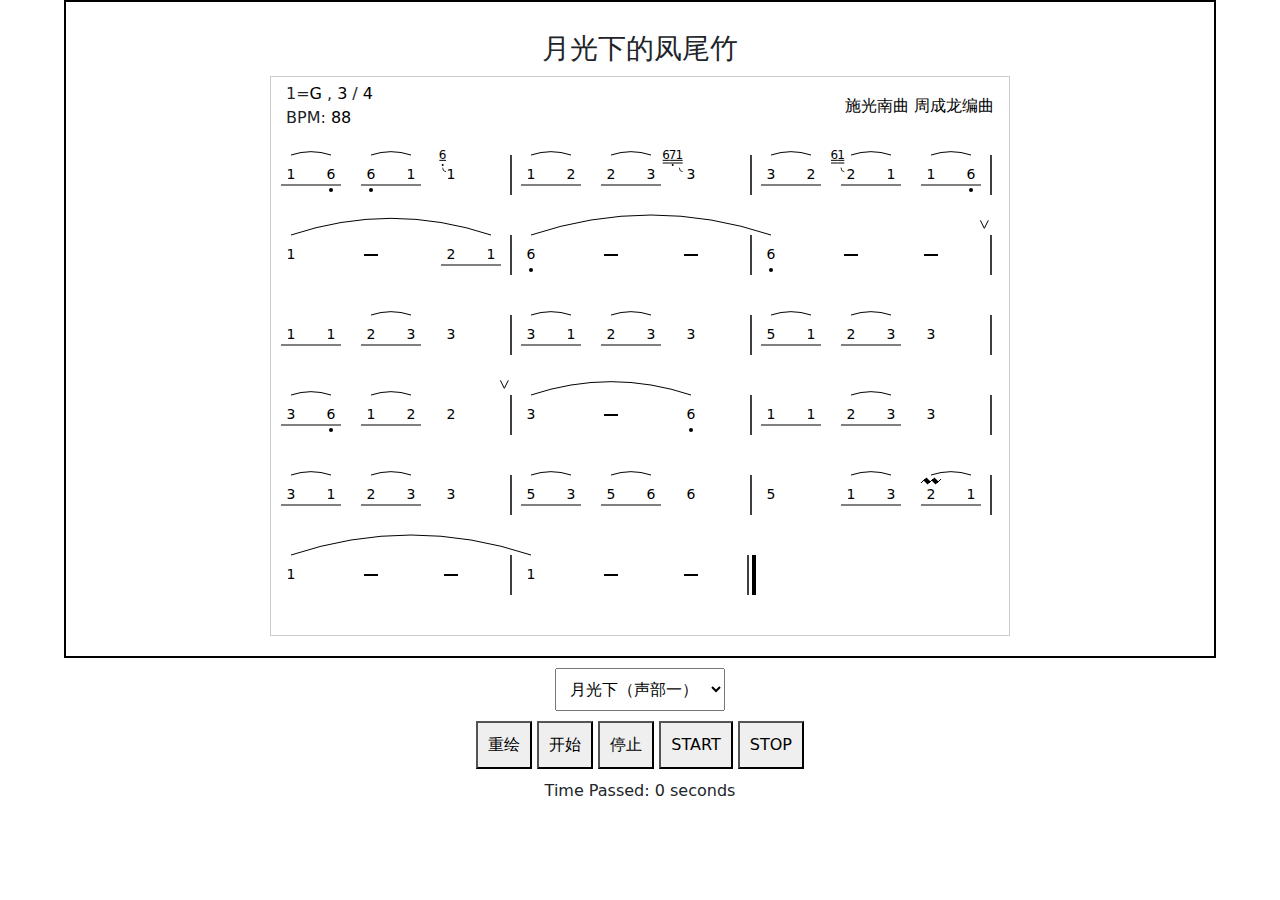
<file: score_system/index.html>
<!DOCTYPE html>
<html lang="en">
<head>
    <meta charset="UTF-8">
    <link href="https://cdn.jsdelivr.net/npm/bootstrap@5.3.3/dist/css/bootstrap.min.css" rel="stylesheet" integrity="sha384-QWTKZyjpPEjISv5WaRU9OFeRpok6YctnYmDr5pNlyT2bRjXh0JMhjY6hW+ALEwIH" crossorigin="anonymous">
    <title>ABC Notation to SVG</title>
    <script src="https://cdn.jsdelivr.net/npm/bootstrap@5.3.3/dist/js/bootstrap.bundle.min.js" integrity="sha384-YvpcrYf0tY3lHB60NNkmXc5s9fDVZLESaAA55NDzOxhy9GkcIdslK1eN7N6jIeHz" crossorigin="anonymous"></script>
    <script src="dist/abcjs-basic.js" type="text/javascript"></script>
    <script src="js/Tone.js"></script>
    <script src="bar_helper.js"></script>
    <script>
    // trigger the drawSVG(1) function when the page loads
    window.onload = function() {
        drawSVG();
    };
     
    </script>

    <style>
        #svgContainer {
            border: 1px solid #ccc;
            width: 740px;
            margin:auto;

        }
        #svgSpecific{
            width: 100%;
            height: 100%;
        }
        .gracenotes{
            font-size: 12px;
        }
            /* This will apply to all direct children of #control_pannel */
        #control_pannel > * {
            margin: 10px auto; /* Adjust '10px' to control the vertical spacing */
            display: block;
            width: 90%; /* Adjust the percentage as per requirement */
            text-align: center; /* Center text for text-based elements */
        }
        
        #control_pannel select, #control_pannel button {
            padding: 10px; /* Adjust padding for better appearance */
        }
        
        #control_pannel {
            text-align: center; /* Ensures the inline elements (like buttons) are also centered */
        }

        #score {
        text-align: center; /* Centers the content of #score, including <h3> */
        padding: 20px; /* Adds some space inside the #score div around its content */
        border: 2px solid #000; /* Example border to visualize the "box" */
        margin: auto; /* Centers the #score div if it has a set width */
        width: 90%; /* Adjust based on your design needs */
        }

        #score h3 {
            margin: 0 auto; /* Removes default margin from <h3> and centers it */
            padding: 10px 0; /* Adds some padding above and below the <h3> text */
        }

        #left-score {
            text-align: left;
            margin-left: 10px;
        }

        #right-score {
            text-align: right;
            margin-right: 10px;
        }
        #meta_data {
        display: flex; /* Enables flex context for direct children */
        justify-content: space-between; /* Spaces out children evenly */
        align-items: center; /* Vertically aligns items if they're of different heights */
        padding: 5px; /* Adds some spacing inside the container */
    }

        #left-score, #right-score {
            /* Apply necessary styling here.
            For example, ensure text doesn't exceed its portion of the container: */
            width: 49%; /* Slightly less than half the container's width to fit side by side */
        }

        #left-score a, #right-score div {
            /* Example styling for links and divs to improve legibility/visibility */
            color: #000; /* Sets the text color */
            text-decoration: none; /* Removes underline from links */
        }
        
        /* To prevent links from being too close to each other */
        #left-score a {
            margin-right: 5px; /* Adjust as needed */
        }

    </style>
</head>
<body>



<div id="score">
<h3 id="title">-</h3>
<div id="svgContainer">
<div id="meta_data">
<div id="left-score">1=<a id="key"> </a>, <a id="num"></a>/ <a id="den"></a>

    <div>BPM:  <a id=bpm>-</a></div>


</div>
<div id="right-score">

<div id="composer"></div>
</div>
    


</div>
<div id="svgSpecific">

</div>
</div>
</div>


<div id="control_pannel">
    <div id="choose_score">
     <select id="choices">
         <option value="1">月光下（声部一）</option>
         <option value="2">月光下（声部二）</option>
     </select>
    </div>

    <!-- Button container to group buttons in one line -->
    <div class="button-container">
        <button onclick="drawSVG()">重绘</button>
        <button id="startButton">开始</button>
        <button id="stopButton">停止</button>
        <button id="sendWebStartButton">START</button>
        <button id="sendWebStopButton">STOP</button>
    </div>
    
    <div id="timePassed">Time Passed: 0 seconds</div>
</div>


<script>










function drawSVG() {

    const choice = document.getElementById('choices').value;

    var abcNotation = "";
    // Display the corresponding string
    if (choice === "1") {
        abcNotation = abc;
    } else if (choice === "2") {
        abcNotation = abc;
    }




    //const svgOutput = parse_notes(abcNotation); // Assuming no shift is needed for this example
    const svgOutput = draw_score(abcNotation,20,40);
    var meta_data  = getGeneralInfo(abcNotation);
    document.getElementById('title').innerHTML = meta_data.title;
    document.getElementById('key').innerHTML = meta_data.key;
    document.getElementById('bpm').innerHTML = meta_data.bpm;
    document.getElementById('num').innerHTML = meta_data.time_signature.num;
    document.getElementById('den').innerHTML = meta_data.time_signature.den;
    document.getElementById('composer').innerHTML = meta_data.composer;

    console.log(getGeneralInfo(abcNotation));
    //console.log(svgOutput);
    document.getElementById('svgSpecific').innerHTML = svgOutput;
}
</script>

</body>
</html>
</file>
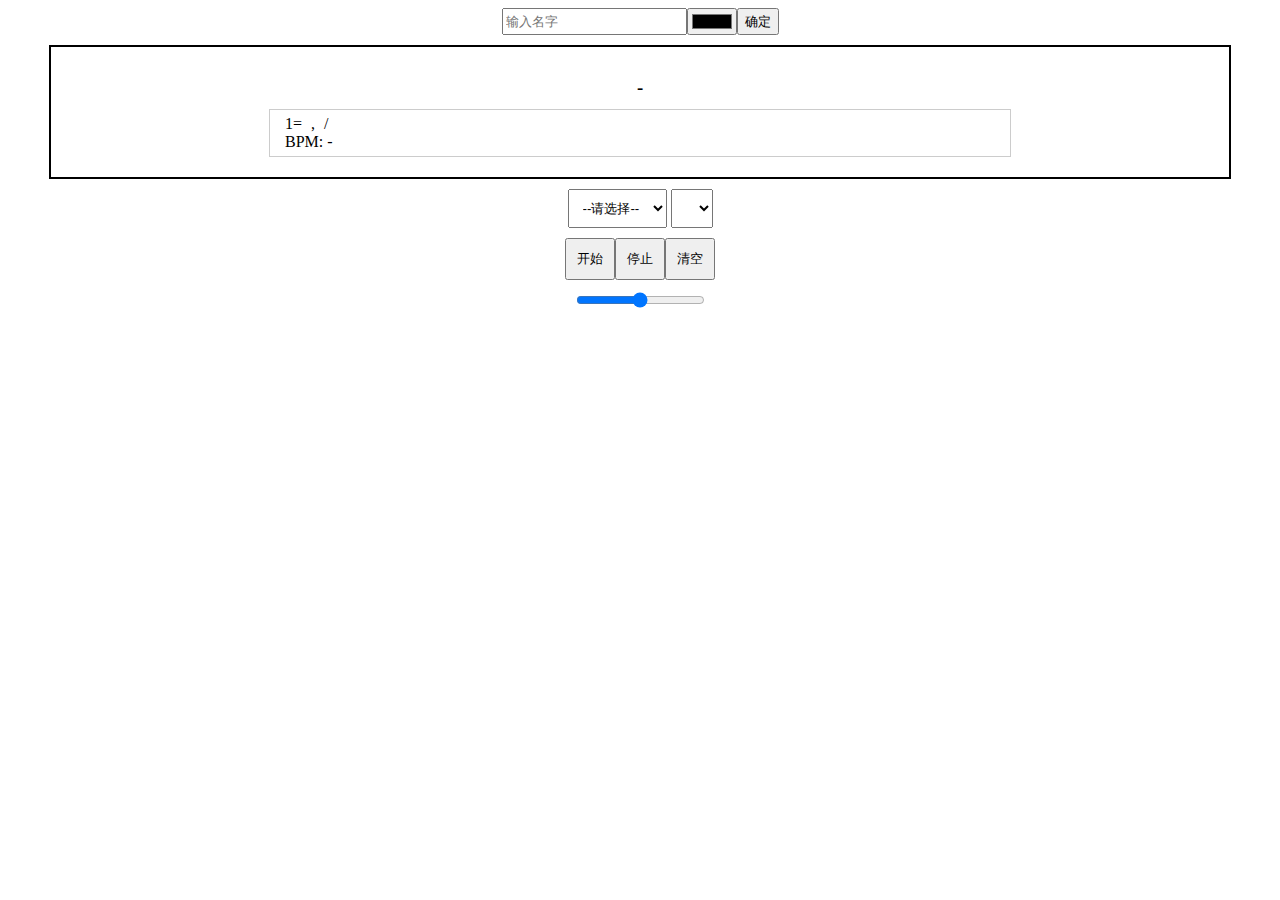
<file: score_system/static/index.html>
<!DOCTYPE html>
<html lang="en">
<head>
    <meta charset="UTF-8">
    <!-- load style.css -->
    <link rel="stylesheet" href="css/style.css">
    <link rel="stylesheet" type="text/css" href="css/abcjs-audio.css">


    <title>ABC Notation to SVG</title>
    <script src="dist/abcjs-basic.js" type="text/javascript"></script>
    <script src="js/jquery.min.js"></script>
    <script src="js/Tone.js"></script>
    <script src="bar_helper.js"></script>
    <script src="js/collobration.js"></script>
    <script>
    // define the abc notation
    var visualObj;
    var cursorControl;
    var midiBuffer;
    var synthControl;
    function CursorControl() {
			    var self = this;
            	self.onReady = function() {

			};
			self.onStart = function() {
				// var svg = document.querySelector("#paper svg");
				// var cursor = document.createElementNS("http://www.w3.org/2000/svg", "line");
				// cursor.setAttribute("class", "abcjs-cursor");
				// cursor.setAttributeNS(null, 'x1', 0);
				// cursor.setAttributeNS(null, 'y1', 0);
				// cursor.setAttributeNS(null, 'x2', 0);
				// cursor.setAttributeNS(null, 'y2', 0);
				// svg.appendChild(cursor);
                //TODO CURSOR control

			};
			self.beatSubdivisions = 2;

			self.onBeat = function(beatNumber, totalBeats, totalTime) {
				console.log(beatNumber, totalBeats, totalTime);
			};

            // print out current time and total time




			self.onEvent = function(ev) {
                console.log("onEvent");3

				console.log(ev);
				if (ev.measureStart && ev.left === null)
					return; // this was the second part of a tie across a measure line. Just ignore it.


                // hightlight logic 
				var lastSelection = document.querySelectorAll(".highlight");

                // remove the highlight class from the last selection
                for (var k = 0; k < lastSelection.length; k++)
                    lastSelection[k].classList.remove("highlight");

                

                // use the ev , get the starChar, then use it as the note_id to get the svg element
                 //then add the highlight class to it
                var note_id = ev.startChar;
                var note = document.getElementById("note_"+note_id);
                console.log(note_id);
                console.log(note);

                note.classList.add("highlight");

			};
			self.onFinished = function() {
				// var els = document.querySelectorAll("svg .highlight");
				// for (var i = 0; i < els.length; i++ ) {
				// 	els[i].classList.remove("highlight");
				// }
				var cursor = document.querySelector("#paper svg .abcjs-cursor");
                // TODO cursor finish logic 
			};
		}
    cursorControl = new CursorControl();

    // trigger the drawSVG(1) function when the page loads

    window.onload = function() {




    // add a listener to the choices select element
    document.getElementById('choices').addEventListener('change', function(){
        // get the value of the selected option
        var selection_name = this.value;
        // trigger the triggerSelection function
        triggerSelection(selection_name);
    });

    // add a listener to the choice-parts select element
    document.getElementById('choice-parts').addEventListener('change', function(){
        // get the value of the selected option
        var selection_name = this.value;
        // trigger the triggerSelection function
        trigger_load_score(selection_name);
    });


        //drawSVG();
        load_all_configs();
        //document.querySelector("#play").addEventListener("click", play);

    };


     

    </script>
</head>
<body>


    <div id = "user_pannel" style="display:none;" >
        <div id="userCharacter" > </div>

        <div id="user_control_wrapper">
            <button id="sign_out_button" onclick="clearCookies()">登出</button>
        </div>




    </div>



    </div> <!-- Placeholder for the character -->


    <!-- Popup form for new users -->
    <div id="userInfoPopup" style="display:none;">
        <input type="text" id="userName" placeholder="输入名字">
        <input type="color" id="userColor">
        <button onclick="setUser()">确定</button>
    </div>




<div id="score">
<h3 id="title">-</h3>
<div id="svgContainer">
<div id="meta_data">
<div id="left-score">1=<a id="key"> </a>, <a id="num"></a>/ <a id="den"></a>

    <div>BPM:  <a id=bpm>-</a></div>


</div>
<div id="right-score">

<div id="composer"></div>
</div>
    


</div>
<div id="svgSpecific">

</div>
</div>
</div>


<div id="control_pannel">
    <div id="choose_score">
     <select id="choices">
     </select>
     <select id="choice-parts">
    </select>
    </div>

    <!-- Button container to group buttons in one line -->
    <div class="button-container" style="display: flex;">
        <button id="sendWebStartButton">开始</button>
        <button id="sendWebStopButton">停止</button>
        <button id="sendWebPauseButton" style="display: none;">暂停</button>
        <button id="clearHistoryButton" onclick="clear_all_past_notes()"  >清空</button>

    </div>
    <div>
        <input type="range" id="speedSlider" min="50" max="150" step="25" value="100" oninput="change_speed(this.value)">
    </div>
</div>

<div>
    <div id="audio"></div>
</div>
<div id="usersContainer"></div>

<script>




function trigger_load_score(the_score_name){
    var the_play_name = document.getElementById('choices').value;
    var file_path = the_play_name + "/" + the_score_name;
    console.log(file_path);
    $.ajax({
        url: '/scrolls/' + file_path,
        type: 'GET',
        success: function(response){
            console.log(response);
            abc = response;
            visualObj = ABCJS.renderAbc("*", abc)[0];
            synthControl = new ABCJS.synth.SynthController();
            
            cursorControl = new CursorControl();
            //synthControl.load("#audio", null, {displayLoop: true, displayRestart: true, displayPlay: true, displayProgress: true, displayWarp: true});
            synthControl.load("#audio", cursorControl, {displayLoop: true, displayRestart: true, displayPlay: true, displayProgress: true, displayWarp: true});
            midiBuffer = new ABCJS.synth.CreateSynth();
            play();

            drawSVG(abc);
        },
        error: function(error){
            console.log(error);
        }
    });



}





function load_all_configs(){
    // Load all
    // peform an AJAX call to load all possibile configurations
    // it looks something like {"scrolls":[{"name":"茉莉花","abc_scrolls":["1.abc","2.abc","3.abc"]},{"name":"月光下的凤尾竹","abc_scrolls":["1.abc","2.abc"]}]}
    // when it sucess, trigger the generate inferface function
    // when it fails, show an error message
    $.ajax({
        url: '/scroll',
        type: 'GET',
        success: function(response){
            console.log(response);
            generate_interface(response);
        },
        error: function(error){
            console.log(error);
        }
    });
    
    

}

// a json would look like this: {"scrolls":[{"name":"茉莉花","abc_scrolls":["1.abc","2.abc","3.abc"]},{"name":"月光下的凤尾竹","abc_scrolls":["1.abc","2.abc"]}]}
function generate_interface(input_json){
    // clear the previous interface
    document.getElementById('choices').innerHTML = "";
    // add a dummy option with no value
    var option = document.createElement('option');
    option.value = "";
    option.innerHTML = "--请选择--";
    document.getElementById('choices').appendChild(option);

    document.getElementById('choice-parts').innerHTML = "";
    // iterate through the key scrolls
    // for each key scroll, create a new div
    // add the name of the scroll to the div
    input_json.scrolls.forEach(element => {
        // create a new option element
        var option = document.createElement('option');
        option.value = element.name;
        option.innerHTML = element.name;
        document.getElementById('choices').appendChild(option);
        // now do a ajax call to get the parts
        console.log(element);
        
    });
}

function triggerSelection(selection_name){
    $.ajax({
            url: '/scroll/' + selection_name,
            type: 'GET',
            success: function(response){
                // clear the previous interface
                document.getElementById('choice-parts').innerHTML = "";
                console.log(response);
                // iterate through the parts
                response.parts.forEach(part => {
                    // create a new option element
                    var option = document.createElement('option');
                    option.value = part;
                    option.innerHTML = part;
                    document.getElementById('choice-parts').appendChild(option);
                });
                // trigger the first one to be loaded
                trigger_load_score(response.parts[0]);

            },
            error: function(error){
                console.log(error);
            }
        });
    
}



function drawSVG(abc_input) {

    const choice = document.getElementById('choices').value;

    abcNotation = abc_input;

    //visualObj = ABCJS.renderAbc("*", abc)[0];



    //const svgOutput = parse_notes(abcNotation); // Assuming no shift is needed for this example
    const svgOutput = draw_score(abcNotation,20,60);
    var meta_data  = getGeneralInfo(abcNotation);
    document.getElementById('title').innerHTML = meta_data.title;
    document.getElementById('key').innerHTML = meta_data.key;
    document.getElementById('bpm').innerHTML = meta_data.bpm;
    document.getElementById('num').innerHTML = meta_data.time_signature.num;
    document.getElementById('den').innerHTML = meta_data.time_signature.den;
    document.getElementById('composer').innerHTML = meta_data.composer;

    console.log(getGeneralInfo(abcNotation));
    //console.log(svgOutput);
    document.getElementById('svgSpecific').innerHTML = svgOutput;
}


function notifier(){
    console.log("notified");

    console.log("play",synthControl.timer.millisecondsPerBeat);

    metronome = new Metronome(synthControl.timer.millisecondsPerBeat*2, () => {
        console.log('Countdown complete! Stopped.');
        startMS();
        // Perform any additional actions here when the countdown completes and the metronome stops.
    });
}



function play() {
      if (ABCJS.synth.supportsAudio()) {


        midiBuffer.init({
          //audioContext: new AudioContext(),
          visualObj: visualObj,
          // sequence: [],
          // millisecondsPerMeasure: 1000,
          // debugCallback: function(message) { console.log(message) },
          options: {
             soundFontUrl: "./abcjs-soundfont/" ,
            // sequenceCallback: function(noteMapTracks, callbackContext) { return noteMapTracks; },
            // callbackContext: this,
            // onEnded: function(callbackContext),
            // pan: [ -0.5, 0.5 ]
          }
        }).then(function (response) {
          console.log(response);

          if (synthControl) {
					synthControl.setTune(visualObj, false).then(function (response) {
						console.log("Audio successfully loaded.")
                        synthControl.runWhenReady(notifier,-1);
						//seekControls.classList.remove("disabled");
						//seekExplanation();
					}).catch(function (error) {
						console.warn("Audio problem:", error);
					});
				}

        }).catch(function (error) {
          console.warn("Audio problem:", error);
        });
      } else {
        document.querySelector(".error").innerHTML = "<div class='audio-error'>Audio is not supported in this browser.</div>";
      }




    }





</script>

</body>
</html>
</file>
<file: score_system/static/css/style.css>
#svgContainer {
    border: 1px solid #ccc;
    width: 740px;
    margin:auto;

}
#svgSpecific{
    width: 100%;
    height: 100%;
}
.gracenotes{
    font-size: 12px;
}
    /* This will apply to all direct children of #control_pannel */
#control_pannel > * {
    margin: 10px auto; /* Adjust '10px' to control the vertical spacing */
    display: block;
    width: 90%; /* Adjust the percentage as per requirement */
    text-align: center; /* Center text for text-based elements */
}

#control_pannel select, #control_pannel button {
    padding: 10px; /* Adjust padding for better appearance */
}

#control_pannel {
    text-align: center; /* Ensures the inline elements (like buttons) are also centered */
}

#score {
text-align: center; /* Centers the content of #score, including <h3> */
padding: 20px; /* Adds some space inside the #score div around its content */
border: 2px solid #000; /* Example border to visualize the "box" */
margin: auto; /* Centers the #score div if it has a set width */
width: 90%; /* Adjust based on your design needs */
margin-top: 10px;
}

#score h3 {
    margin: 0 auto; /* Removes default margin from <h3> and centers it */
    padding: 10px 0; /* Adds some padding above and below the <h3> text */
}

#left-score {
    text-align: left;
    margin-left: 10px;
}

#right-score {
    text-align: right;
    margin-right: 10px;
}
#meta_data {
display: flex; /* Enables flex context for direct children */
justify-content: space-between; /* Spaces out children evenly */
align-items: center; /* Vertically aligns items if they're of different heights */
padding: 5px; /* Adds some spacing inside the container */
}

#left-score, #right-score {
    /* Apply necessary styling here.
    For example, ensure text doesn't exceed its portion of the container: */
    width: 49%; /* Slightly less than half the container's width to fit side by side */
}

#left-score a, #right-score div {
    /* Example styling for links and divs to improve legibility/visibility */
    color: #000; /* Sets the text color */
    text-decoration: none; /* Removes underline from links */
}

/* To prevent links from being too close to each other */
#left-score a {
    margin-right: 5px; /* Adjust as needed */
}

#audio{
    width: 85%;
    margin: auto;
    display: none;
    padding: 20px;
}

.highlight {
    fill:blue;
}

#user_pannel {
    display: flex;
}

#sign_out_button {
    margin: 10px;
    width: 50px;
    height: 30px;
}



#user_pannel {
    display: flex;
    flex-direction: column;
    justify-content: center;
    align-items: center;
    text-align: center;
}

#userCharacter > div {
    border-radius: 50%;
    background-color: #3c66aa;
    display: flex;
    justify-content: center;
    align-items: center;
    font-size: 30px;
}

#userInfoPopup {
    justify-content: center; /* Centers items horizontally */
  }
  
#usersContainer{

    display: flex;
    flex-wrap: wrap;
    justify-content: center;
    align-items: center;
    margin: 10px;
}

.user_cycle{
    width:35px; 
    height:35px;
    border-radius:50%;
    font-size: 20px;
}

.button-container{
    display: flex;
    justify-content: center;
    align-items: center;
    margin: 10px;
}

#the_hover{
    fill: black;
    opacity: 0.25;
}

#current_hover_text{
    font-size: 15px;
    font-weight: bold;
}

.running_text{
    font-size: 15px;
    font-weight: bold;
}
</file>
<file: score_system/static/css/abcjs-audio.css>
/* Some basic CSS to make the Audio controls in abcjs presentable. */

.abcjs-inline-audio {
	height: 26px;
	padding: 0 5px;
	border-radius: 3px;
	background-color: #424242;
	display: flex;
	align-items: center;
	box-sizing: border-box;
}

.abcjs-inline-audio.abcjs-disabled {
	opacity: 0.5;
}

.abcjs-inline-audio .abcjs-btn {
	display: block;
	width: 28px;
	height: 34px;
	margin-right: 2px;
	padding: 7px 4px;

	background: none !important;
	border: 1px solid transparent;
	box-sizing: border-box;
	line-height: 1;
}

.abcjs-btn g {
	fill: #f4f4f4;
	stroke: #f4f4f4;
}

.abcjs-inline-audio .abcjs-btn:hover g {
	fill: #cccccc;
	stroke: #cccccc;
}

.abcjs-inline-audio .abcjs-midi-selection.abcjs-pushed {
	border: 1px solid #cccccc;
	background-color: #666666;
	box-sizing: border-box;
}

.abcjs-inline-audio .abcjs-midi-loop.abcjs-pushed {
	border: 1px solid #cccccc;
	background-color: #666666;
	box-sizing: border-box;
}

.abcjs-inline-audio .abcjs-midi-reset.abcjs-pushed {
	border: 1px solid #cccccc;
	background-color: #666666;
	box-sizing: border-box;
}

.abcjs-inline-audio .abcjs-midi-start .abcjs-pause-svg {
	display: none;
}

.abcjs-inline-audio .abcjs-midi-start .abcjs-loading-svg {
	display: none;
}

.abcjs-inline-audio .abcjs-midi-start.abcjs-pushed .abcjs-play-svg {
	display: none;
}

.abcjs-inline-audio .abcjs-midi-start.abcjs-loading .abcjs-play-svg {
	display: none;
}

.abcjs-inline-audio .abcjs-midi-start.abcjs-pushed .abcjs-pause-svg {
	display: block;
}

.abcjs-inline-audio .abcjs-midi-progress-background {
	background-color: #424242;
	height: 10px;
	border-radius: 5px;
	border: 2px solid #cccccc;
	margin: 0 8px 0 15px;
	position: relative;
	flex: 1;
	padding: 0;
	box-sizing: border-box;
}

.abcjs-inline-audio .abcjs-midi-progress-indicator {
	width: 20px;
	margin-left: -10px; /* half of the width */
	height: 14px;
	background-color: #f4f4f4;
	position: absolute;
	display: inline-block;
	border-radius: 6px;
	top: -4px;
	left: 0;
	box-sizing: border-box;
}

.abcjs-inline-audio .abcjs-midi-clock {
	margin-left: 4px;
	margin-top: 1px;
	margin-right: 2px;
	display: inline-block;
	font-family: sans-serif;
	font-size: 16px;
	box-sizing: border-box;
	color: #f4f4f4;
}

.abcjs-inline-audio .abcjs-tempo-wrapper {
	font-size: 10px;
	color: #f4f4f4;
	box-sizing: border-box;
	display: flex;
	align-items: center;
}

.abcjs-inline-audio .abcjs-midi-tempo {
	border-radius: 2px;
	border: none;
	margin: 0 2px 0 4px;
	width: 42px;
	padding-left: 2px;
	box-sizing: border-box;
}

.abcjs-inline-audio .abcjs-loading .abcjs-loading-svg {
	display: inherit;
}

.abcjs-inline-audio .abcjs-loading {
	outline: none;
	animation-name: abcjs-spin;
	animation-duration: 1s;
	animation-iteration-count: infinite;
	animation-timing-function: linear;

}
.abcjs-inline-audio .abcjs-loading-svg circle {
	stroke: #f4f4f4;
}

@keyframes abcjs-spin {
	from {transform:rotate(0deg);}
	to {transform:rotate(360deg);}
}

/* Adding the class "abcjs-large" will make the control easier on a touch device. */
.abcjs-large .abcjs-inline-audio {
	height: 52px;
}
.abcjs-large .abcjs-btn {
	width: 56px;
	height: 52px;
	font-size: 28px;
	padding: 6px 8px;
}
.abcjs-large .abcjs-midi-progress-background {
	height: 20px;
	border: 4px solid #cccccc;
}
.abcjs-large .abcjs-midi-progress-indicator {
	height: 28px;
	top: -8px;
	width: 40px;
}
.abcjs-large .abcjs-midi-clock {
	font-size: 32px;
	margin-right: 10px;
	margin-left: 10px;
	margin-top: -1px;
}
.abcjs-large .abcjs-midi-tempo {
	font-size: 20px;
	width: 50px;
}
.abcjs-large .abcjs-tempo-wrapper {
	font-size: 20px;
}

.abcjs-css-warning {
	display: none;
}
</file>
